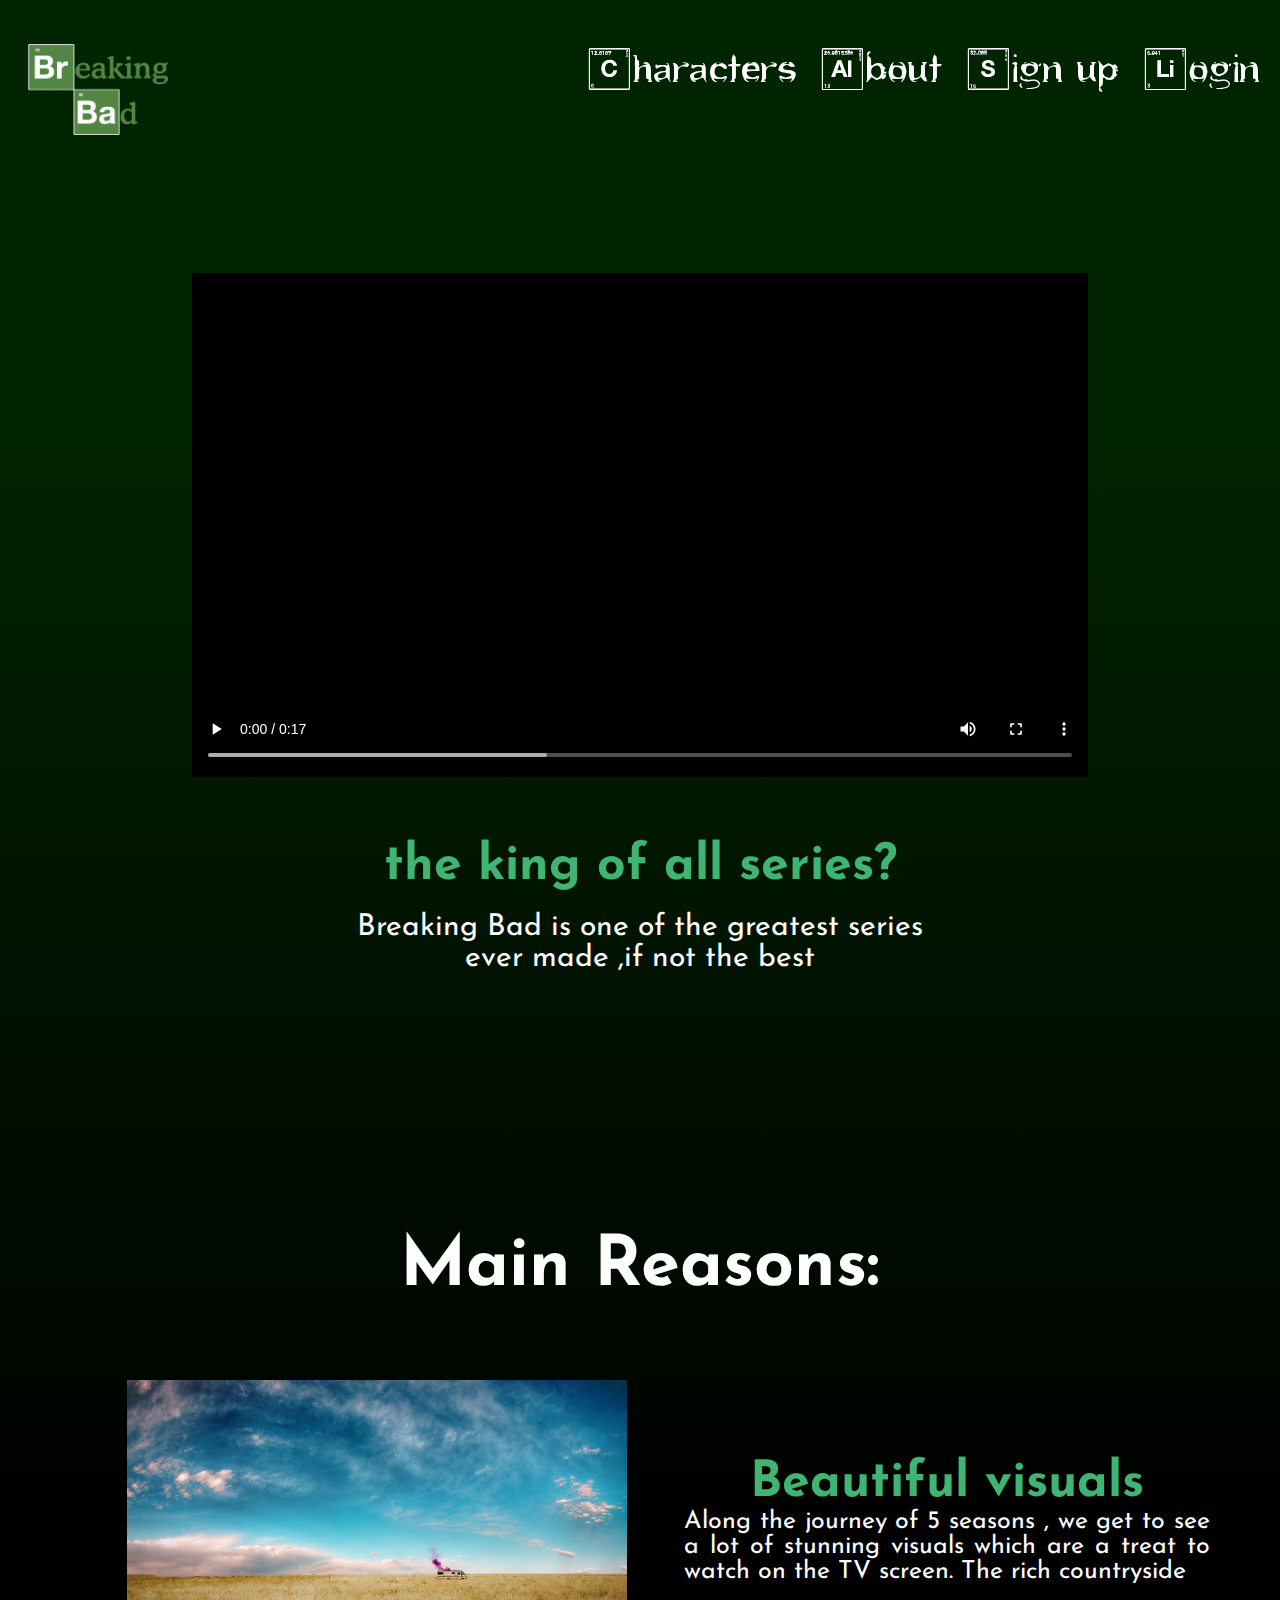
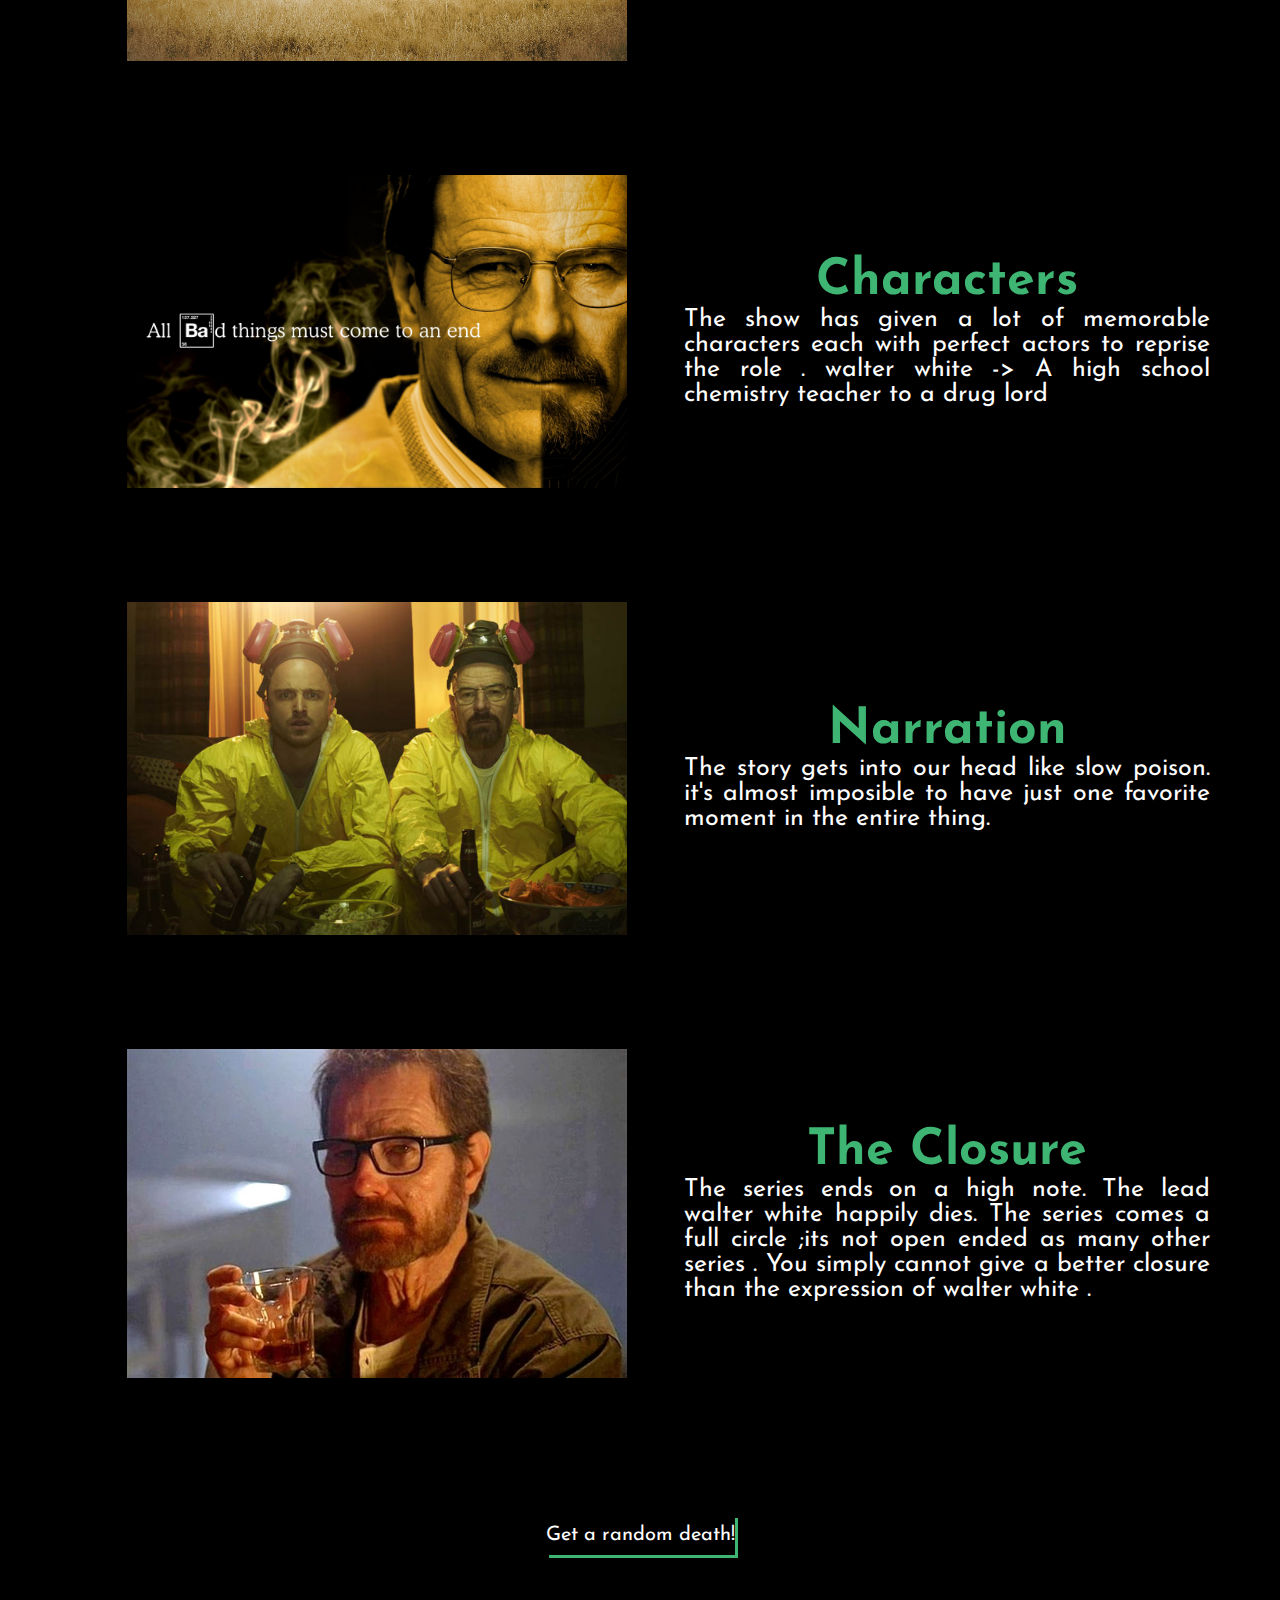
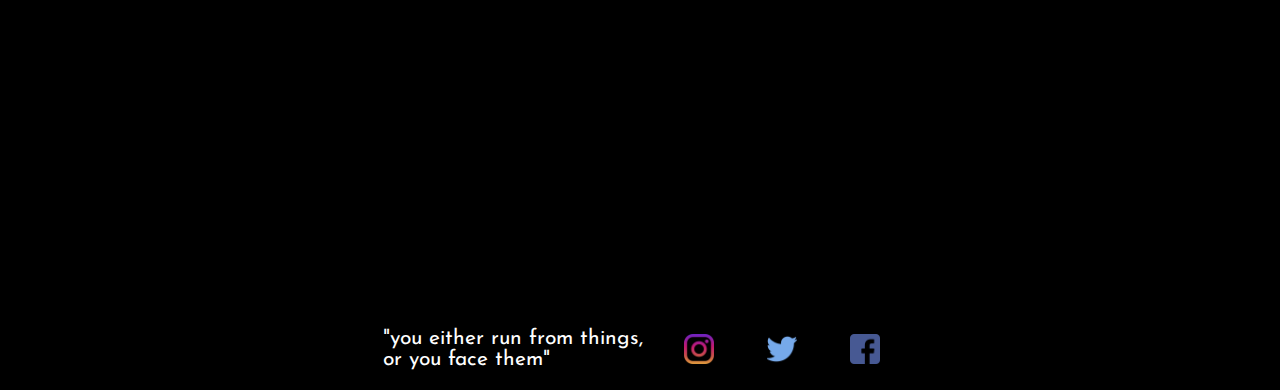
<file: index.html>
<!DOCTYPE html>
<html lang="en">

<head>
  <meta charset="UTF-8">
  <meta name="viewport" content="width=device-width, initial-scale=1.0">
  <meta http-equiv="X-UA-Compatible" content="ie=edge">
  <link rel="stylesheet" type="text/css" href="css/style.css">
  <link rel="stylesheet" type="text/css" href="css/burger-menu-icon.css">

  <title>BreakingBad</title>
</head>

<body id="background-index">

  <header>
    <nav>
      <div class="nav-container">
        <a href="index.html"><img src="images/NicePng_breaking-bad-logo-png_628846.png" alt="Logo"
            class="navbar-brand"></a>
        <div>
          <div class="burger-menu-icon" onclick="toggleBurgerMenu(event)">
            <span></span>
            <span></span>
            <span></span>
            <span></span>
          </div>
        </div>
      </div>
      <ul class="nav-menu hide-menu" id="nav-menu">
        <li><a href="cast.html"><span class="bb-font">Characters</span></a></li>
        <li><a href="about.html"><span class="bb-font">About</span></a></li>
        <li><a href="signup.html"><span class="bb-font">Sign up</span></a></li>
        <li><a href="login.html"><span class="bb-font">Login</span></a></li>
      </ul>
    </nav>
  </header>

  <section class="opening-box">

    <video class="opening" controls>
      <source src="images/BB-opening-HD.mp4" type="video/mp4">
    </video>

    <div class="small medium bigger">
      <h3>
        the king of all series?
      </h3>

      <p>
        Breaking Bad is one of the greatest series ever made ,if not the best
      </p>
    </div>
  </section>

  <main id="home-main">

    <h1>Main Reasons:</h1>

    <div class="main-articles">

      <div class="reasons">
        <img src="images/dessert.jpg">
        <div>
          <h3>Beautiful visuals</h3>
          <p>
            Along the journey of 5 seasons , we get to see a lot of stunning visuals which are a treat to watch on the
            TV screen.
            The rich countryside
          </p>
        </div>
      </div>

      <div class="reasons">
        <img src="images/allbadthismustcometoanend.jpg">
        <div>
          <h3>Characters</h3>
          <p>
            The show has given a lot of memorable characters each with perfect actors to reprise the role . walter white
            -> A high
            school chemistry teacher to a drug lord
          </p>
        </div>
      </div>

      <div class="reasons">
        <img src="images/jessewalter.jpeg">
        <div>
          <h3>Narration</h3>
          <p>
            The story gets into our head like slow poison. it's almost imposible to have just one favorite moment in the
            entire thing.
          </p>
        </div>
      </div>

      <div class="reasons">
        <img src="images/lastmoments1.jpg">
        <div>
          <h3>The Closure</h3>
          <p>
            The series ends on a high note. The lead walter white happily dies. The series comes a full circle ;its
            not open ended as many other series . You simply cannot give a better closure than the expression of walter
            white .
          </p>
        </div>
      </div>
    </div>

  </main>


  <button id="random-character" onclick="apiCallRandom()">Get a random death!</button>

  <section class="death-info">
    <div>

    </div>
  </section>

  <footer>
    <div class="footer-text">
      <p>"you either run from things, or you face them"</p>
    </div>


    <img class="tiny-images" src="images/instagram.png">
    <img class="tiny-images" src="images/twitter.png">
    <img class="tiny-images" src="images/facebook.png">

  </footer>


  <script type="text/javascript" src="js/api.js"></script>
  <script type="text/javascript" src="js/index.js"></script>
</body>

</html>
</file>
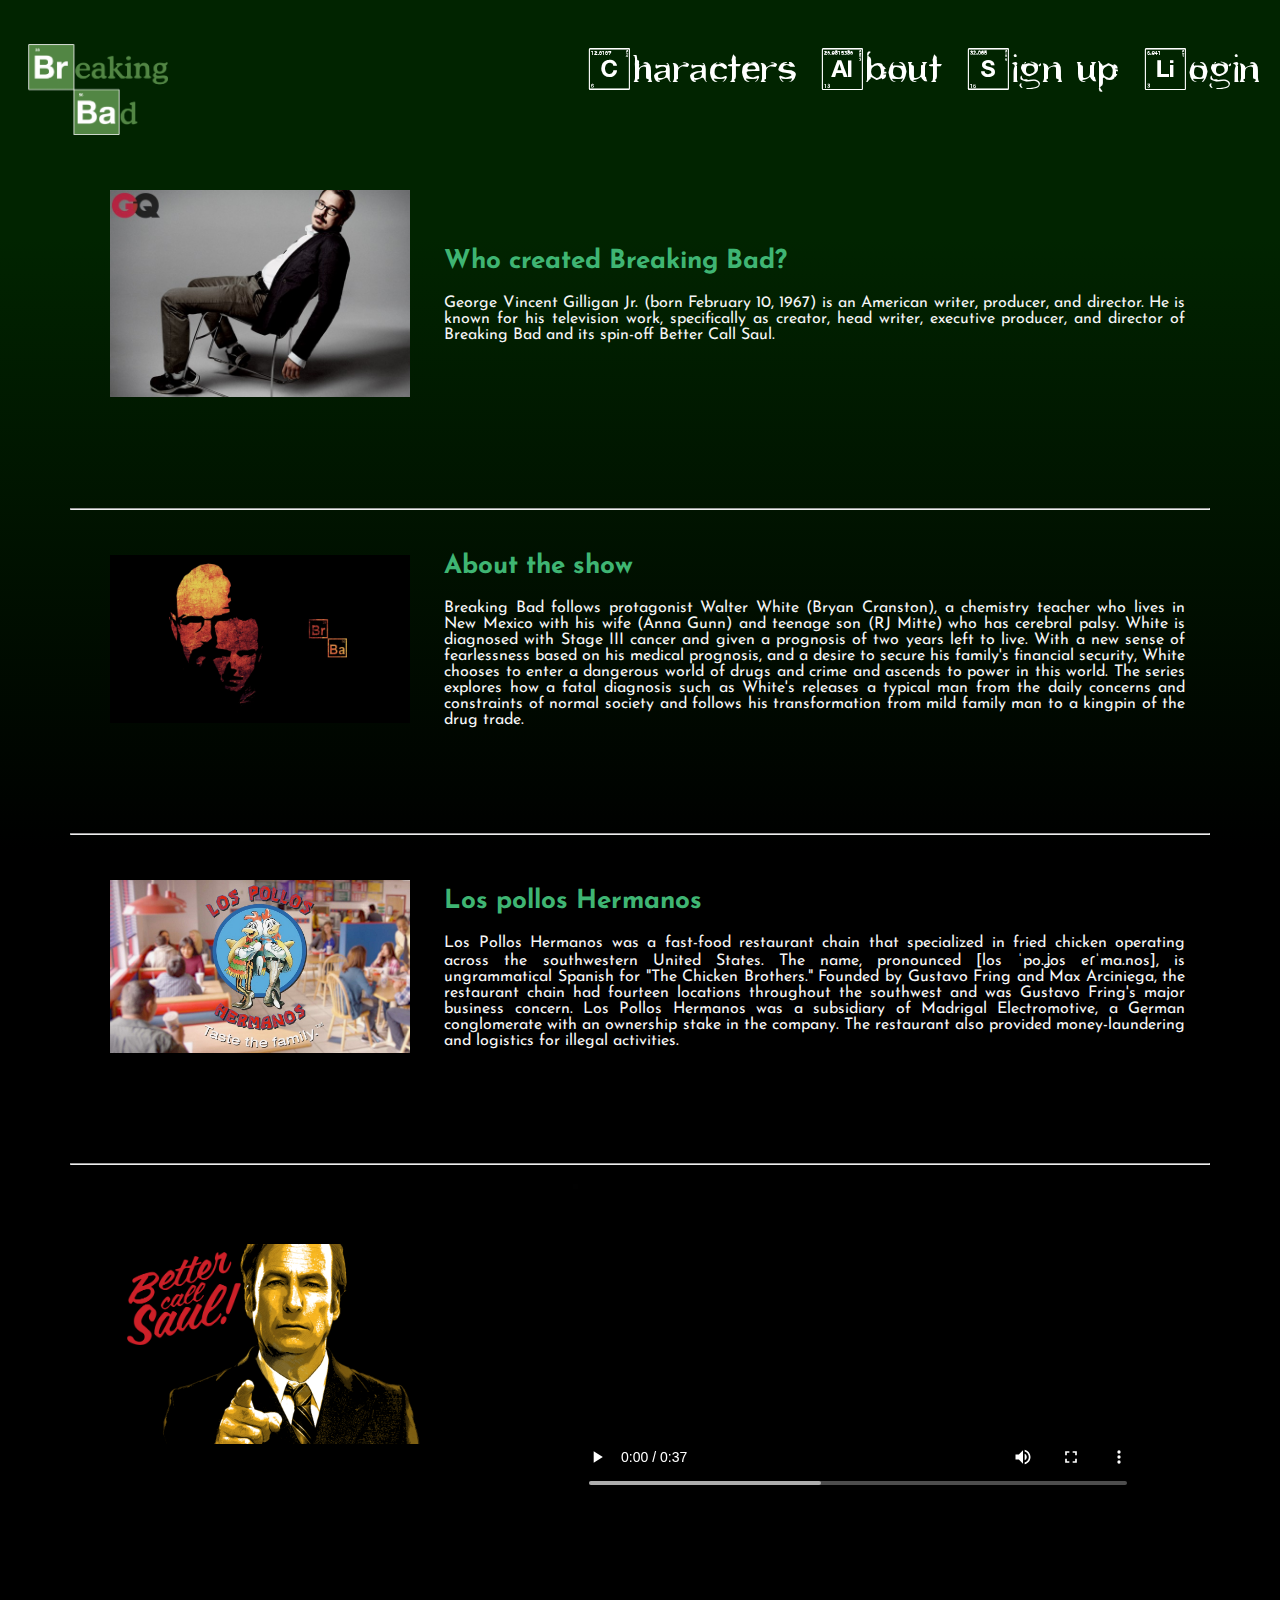
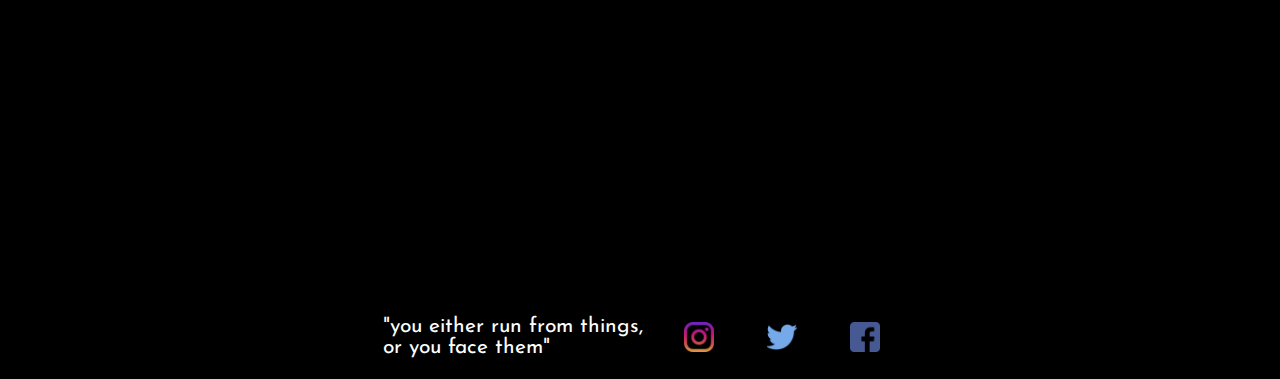
<file: about.html>
<!DOCTYPE html>
<html lang="en">

<head>
  <meta charset="UTF-8">
  <meta name="viewport" content="width=device-width, initial-scale=1.0">
  <meta http-equiv="X-UA-Compatible" content="ie=edge">
  <link rel="stylesheet" type="text/css" href="css/style.css">
  <link rel="stylesheet" type="text/css" href="css/burger-menu-icon.css">


  <title>BreakingBad</title>

</head>

<body id="background-index">

  <header>
    <nav>
      <div class="nav-container">
        <a href="index.html"><img src="images/NicePng_breaking-bad-logo-png_628846.png" alt="Logo"
            class="navbar-brand"></a>
        <div>
          <div class="burger-menu-icon" onclick="toggleBurgerMenu(event)">
            <span></span>
            <span></span>
            <span></span>
            <span></span>
          </div>
        </div>
      </div>
      <ul class="nav-menu hide-menu" id="nav-menu">
        <li><a href="cast.html"><span class="bb-font">Characters</span></a></li>
        <li><a href="about.html"><span class="bb-font">About</span></a></li>
        <li><a href="signup.html"><span class="bb-font">Sign up</span></a></li>
        <li><a href="login.html"><span class="bb-font">Login</span></a></li>
      </ul>
    </nav>
  </header>

  <main id="about">

    <article class="articles-secc">
      <div class="first-about">
        <img src="images/vincegilligan.jpg">
      </div>

      <div class="about-div">
        <h3>Who created Breaking Bad?</h3>
        <p>
          George Vincent Gilligan Jr. (born February 10, 1967) is an American writer, producer, and director. He is
          known for his
          television work, specifically as creator, head writer, executive producer, and director of Breaking Bad and
          its spin-off
          Better Call Saul.
        </p>
      </div>
    </article>

    <hr>

    <article class="articles-secc">
      <div class="first-about">
        <img src="images/breaking bad wallpaper 4.jpg">
      </div>

      <div class="about-div">
        <h3>About the show</h3>
        <p>
          Breaking Bad follows protagonist Walter White (Bryan Cranston), a chemistry teacher who lives in New Mexico
          with his
          wife (Anna Gunn) and teenage son (RJ Mitte) who has cerebral palsy. White is diagnosed with Stage III cancer
          and
          given a
          prognosis of two years left to live. With a new sense of fearlessness based on his medical prognosis, and a
          desire
          to
          secure his family's financial security, White chooses to enter a dangerous world of drugs and crime and
          ascends to
          power
          in this world. The series explores how a fatal diagnosis such as White's releases a typical man from the daily
          concerns
          and constraints of normal society and follows his transformation from mild family man to a kingpin of the drug
          trade.
        </p>
      </div>
    </article>

    <hr>

    <article class="articles-secc">
      <div>
        <img src="images/lospolloshermanos.jpg" alt="pollos-hermanos" class="pollos-img">
      </div>
      <div class="about-div">
        <h3>Los pollos Hermanos</h3>
        <p>Los Pollos Hermanos was a fast-food restaurant chain that specialized in fried chicken operating across the
          southwestern
          United States. The name, pronounced [los ˈpo.ʝos eɾˈma.nos], is ungrammatical Spanish for "The Chicken
          Brothers."
          Founded by Gustavo Fring and Max Arciniega, the restaurant chain had fourteen locations throughout the
          southwest and was
          Gustavo Fring's major business concern. Los Pollos Hermanos was a subsidiary of Madrigal Electromotive, a
          German
          conglomerate with an ownership stake in the company. The restaurant also provided money-laundering and
          logistics for
          illegal activities.</p>
      </div>
    </article>

    <hr>

    <section class="articles-secc">
      <img
        src="images/kisspng-saul-goodman-jesse-pinkman-walter-white-better-cal-breaking-bad-5ad44cd900f023.3607181315238627450039.png"
        class="wigle">

      <img src="images/saul-goodman.png">

      <video class="saul-video" controls>
        <source src="images/saul-comercial.mp4" type="video/mp4">
      </video>

    </section>

  </main>

  <footer>
    <div class="footer-text">
      <p>"you either run from things, or you face them"</p>
    </div>


    <img class="tiny-images" src="images/instagram.png">
    <img class="tiny-images" src="images/twitter.png">
    <img class="tiny-images" src="images/facebook.png">

  </footer>

  <script type="text/javascript" src="js/api.js"></script>
  <script type="text/javascript" src="js/index.js"></script>
</body>

</html>
</file>
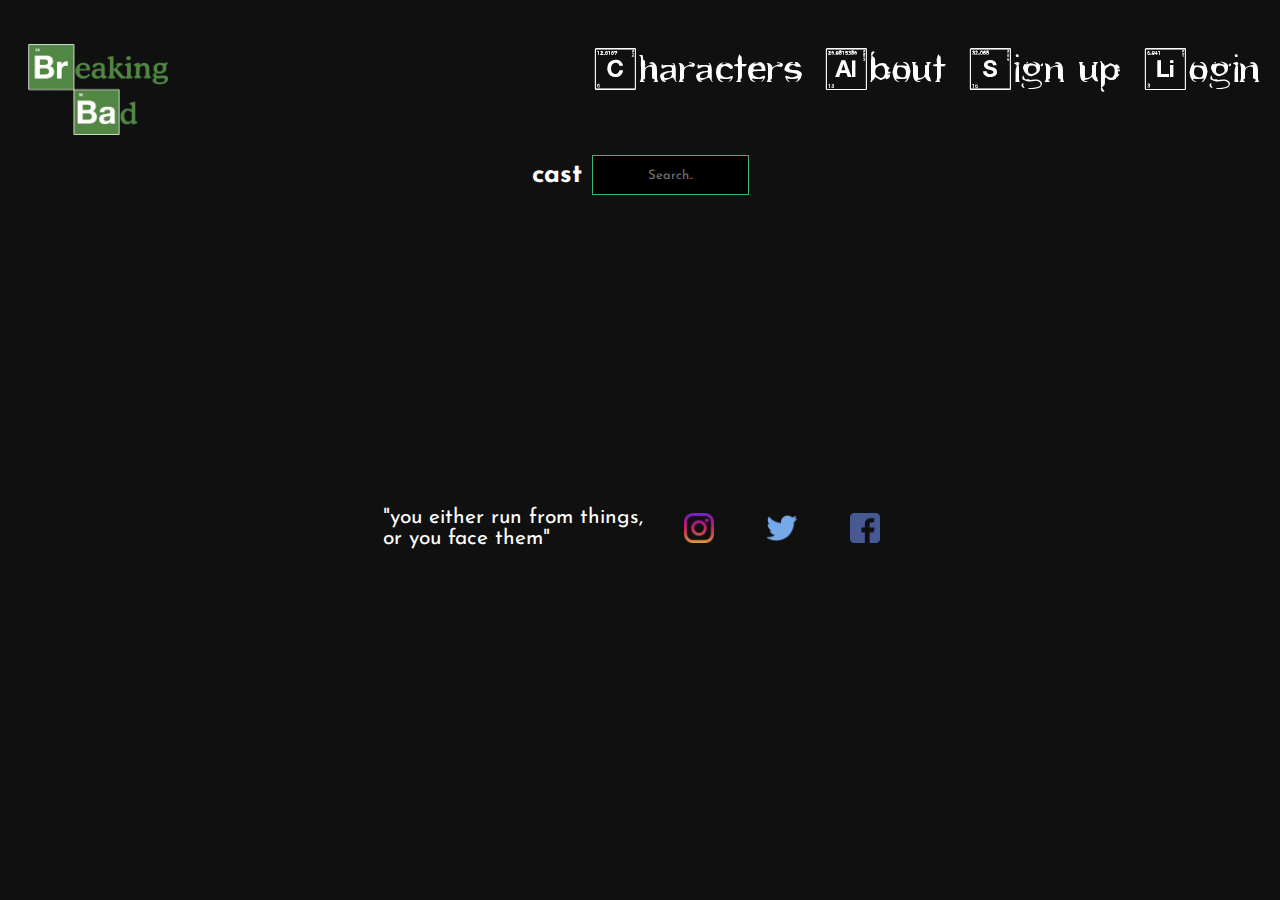
<file: cast.html>
<!DOCTYPE html>
<html lang="en">

<head>
  <meta charset="UTF-8">
  <meta name="viewport" content="width=device-width, initial-scale=1.0">
  <meta http-equiv="X-UA-Compatible" content="ie=edge">
  <title>BreakingBad</title>
  <link rel="stylesheet" type="text/css" href="css/style.css">
  <link rel="stylesheet" type="text/css" href="css/singup.css">
  <link rel="stylesheet" type="text/css" href="css/burger-menu-icon.css">
  <iframe allow="autoplay" width="0" height="0" src="https://www.youtuberepeater.com/watch?v=6X-kLKIDqCo#gsc.tab=0"
    frameborder="0" allowfullscreen></iframe>
</head>

<body id="cast">
  <header>
    <nav>
      <div class="nav-container">
        <a href="index.html"><img src="images/NicePng_breaking-bad-logo-png_628846.png" alt="Logo"
            class="navbar-brand"></a>
        <div>
          <div class="burger-menu-icon" onclick="toggleBurgerMenu(event)">
            <span></span>
            <span></span>
            <span></span>
            <span></span>
          </div>
        </div>
      </div>
      <ul class="nav-menu hide-menu" id="nav-menu">
        <li><a href="cast.html"><span class="bb-font">Characters</span></a></li>
        <li><a href="about.html"><span class="bb-font">About</span></a></li>
        <li><a href="signup.html"><span class="bb-font">Sign up</span></a></li>
        <li><a href="login.html"><span class="bb-font">Login</span></a></li>
      </ul>
    </nav>
  </header>

  <section class="search-container">

    <h3 class="h3-cast">cast</h3>

    <input type="text" placeholder="Search.." name="search" id="searchbar" />

  </section>

  <section class="cast-container">


  </section>

  <footer>
    <div class="footer-text">
      <p>"you either run from things, or you face them"</p>
    </div>


    <img class="tiny-images" src="images/instagram.png">
    <img class="tiny-images" src="images/twitter.png">
    <img class="tiny-images" src="images/facebook.png">

  </footer>

  <script src="js/charapi.js"></script>
  <script type="text/javascript" src="js/index.js"></script>

</body>

</html>
</file>
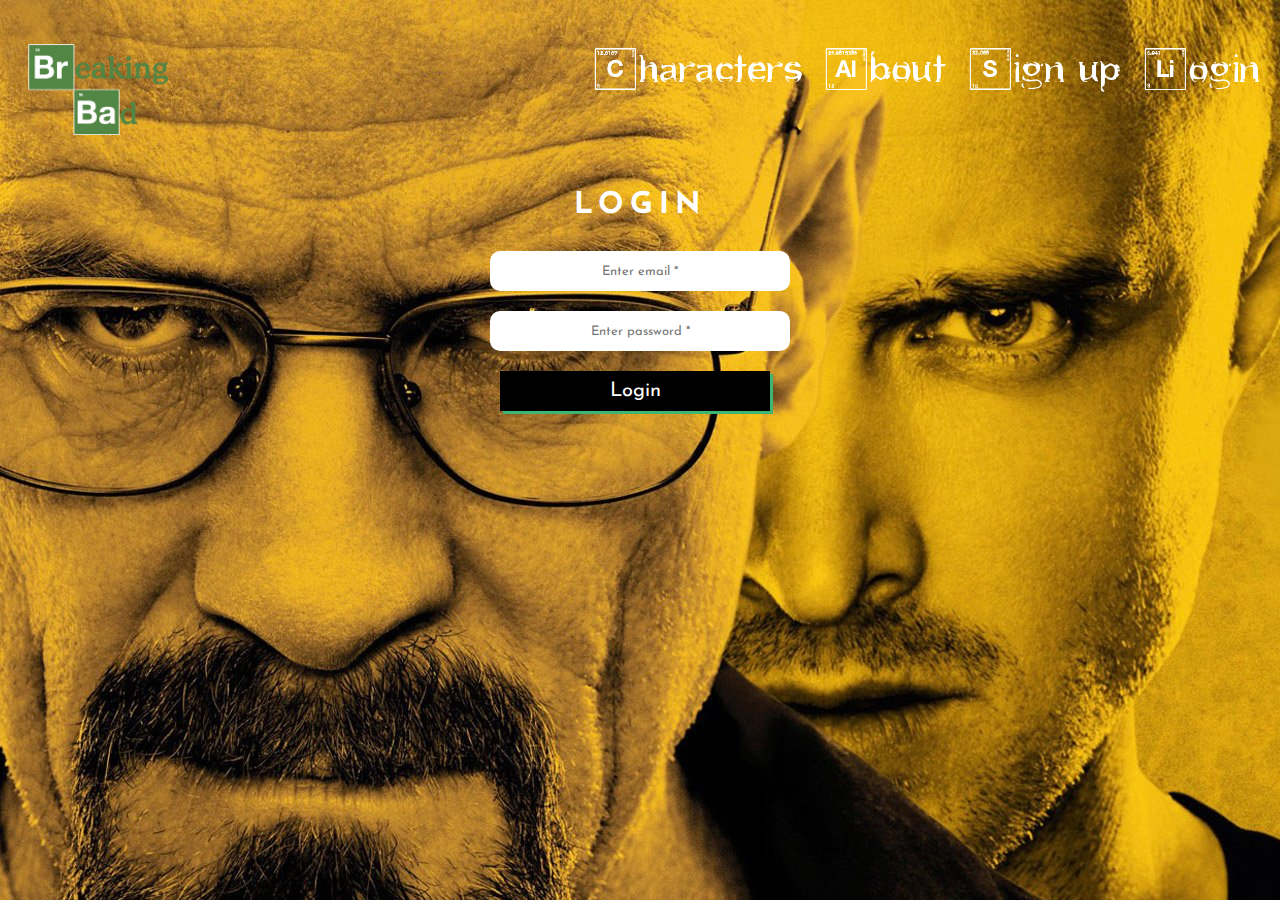
<file: login.html>
<!DOCTYPE html>
<html lang="en">

<head>
  <meta charset="UTF-8">
  <meta name="viewport" content="width=device-width, initial-scale=1.0">
  <meta http-equiv="X-UA-Compatible" content="ie=edge">
  <title>login</title>
  <link rel="stylesheet" type="text/css" href="css/style.css">
  <link rel="stylesheet" type="text/css" href="css/singup.css">
  <link rel="stylesheet" type="text/css" href="css/burger-menu-icon.css">
</head>

<body id="loggin">
  <header>
    <nav>
      <div class="nav-container">
        <a href="index.html"><img src="images/NicePng_breaking-bad-logo-png_628846.png" alt="Logo"
            class="navbar-brand"></a>
        <div>
          <div class="burger-menu-icon" onclick="toggleBurgerMenu(event)">
            <span></span>
            <span></span>
            <span></span>
            <span></span>
          </div>
        </div>
      </div>
      <ul class="nav-menu hide-menu" id="nav-menu">
        <li><a href="cast.html"><span class="bb-font">Characters</span></a></li>
        <li><a href="about.html"><span class="bb-font">About</span></a></li>
        <li><a href="signup.html"><span class="bb-font">Sign up</span></a></li>
        <li><a href="login.html"><span class="bb-font">Login</span></a></li>
      </ul>
    </nav>
  </header>

  <div class="container">
    <div class="row">
      <form action="" class="col-xs-12 col-sm-12 col-md-12">
        <h2>Login</h2>

        <div class="form-group">
          <input type="email" class="form-control" id="email" placeholder="Enter email *" name="email" required>
        </div>

        <div class="form-group">
          <input type="password" class="form-control" id="pwd" placeholder="Enter password *" name="pwd" required>
        </div>

        <button type="submit" class="button" id="login-button" onclick="login(event)">Login</button>

      </form>
      <div class="errors-container">
      </div>
    </div>
  </div>
  <script src="js/index.js"></script>
  <script src="js/login.js"></script>
</body>

</html>
</file>
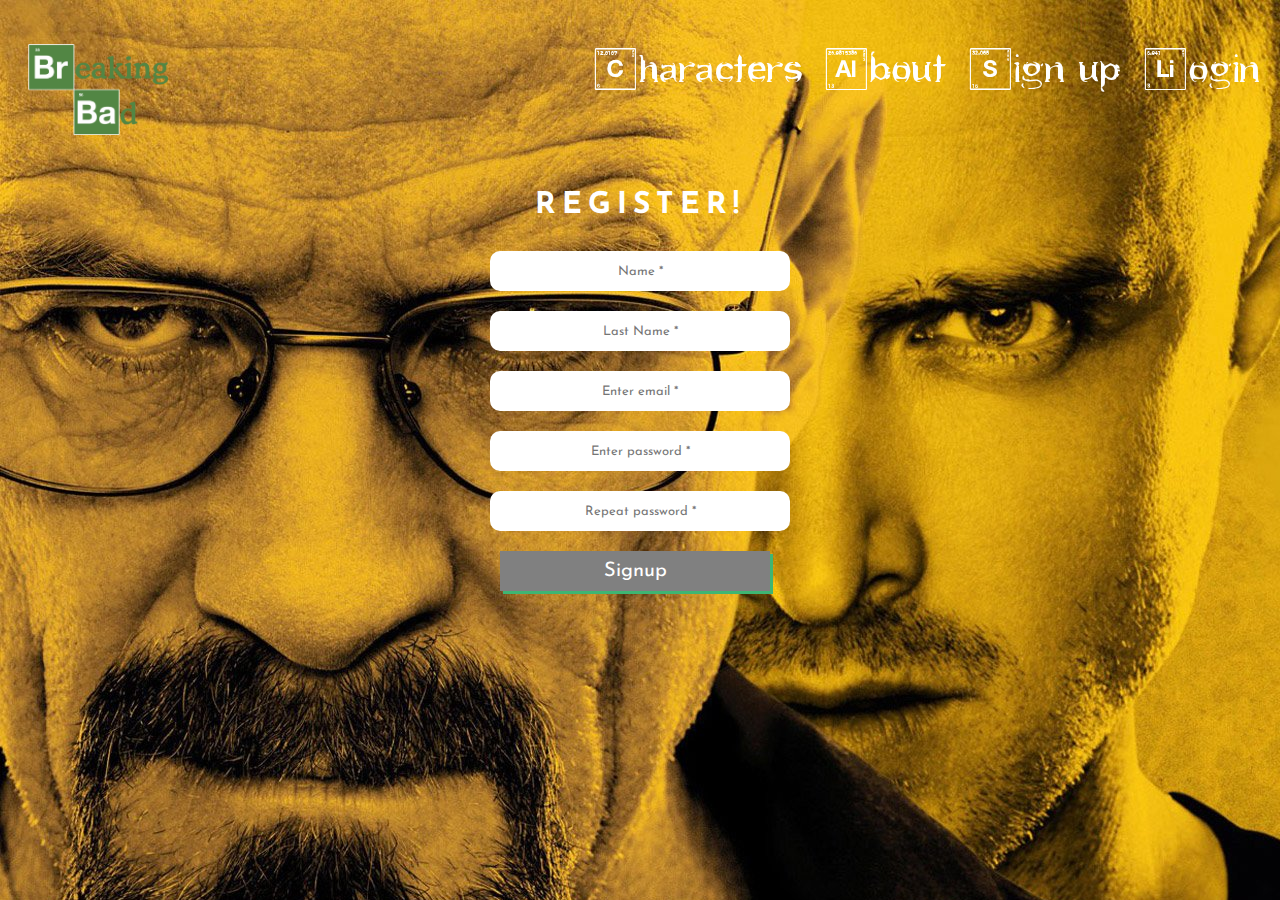
<file: signup.html>
<!DOCTYPE html>
<html lang="en">

<head>
  <meta charset="UTF-8">
  <meta name="viewport" content="width=device-width, initial-scale=1.0">
  <meta http-equiv="X-UA-Compatible" content="ie=edge">
  <title>BreakingBad</title>

  <link rel="stylesheet" type="text/css" href="css/singup.css">
  <link rel="stylesheet" type="text/css" href="css/style.css">
  <link rel="stylesheet" type="text/css" href="css/burger-menu-icon.css">
</head>

<body id="signup">

  <header>
    <nav>
      <div class="nav-container">
        <a href="index.html"><img src="images/NicePng_breaking-bad-logo-png_628846.png" alt="Logo"
            class="navbar-brand"></a>
        <div>
          <div class="burger-menu-icon" onclick="toggleBurgerMenu(event)">
            <span></span>
            <span></span>
            <span></span>
            <span></span>
          </div>
        </div>
      </div>
      <ul class="nav-menu hide-menu" id="nav-menu">
        <li><a href="cast.html"><span class="bb-font">Characters</span></a></li>
        <li><a href="about.html"><span class="bb-font">About</span></a></li>
        <li><a href="signup.html"><span class="bb-font">Sign up</span></a></li>
        <li><a href="login.html"><span class="bb-font">Login</span></a></li>
      </ul>
    </nav>
  </header>

  <div class="container">
    <div class="row">
      <form action="/action_page.php" class="col-xs-12 col-sm-12 col-md-12">
        <h2>Register!</h2>
        <div class="form-group">
          <input type="text" class="form-control" id="name" placeholder="Name *" name="name" required>
        </div>

        <div class="form-group">
          <input type="text" class="form-control" id="lastName" placeholder="Last Name *" name="lastName" required>
        </div>

        <div class="form-group">
          <input type="email" class="form-control" id="email" placeholder="Enter email *" name="email" required>
        </div>

        <div class="form-group">
          <input type="password" class="form-control" id="pwd" placeholder="Enter password *" name="pwd" required>
        </div>

        <div class="form-group">
          <input type="password" class="form-control" id="pwdVerify" placeholder="Repeat password *" name="pwdVerify"
            required>
        </div>

        <button id="signup-button" type="submit" class="button" class="btn btn-success" disabled
          onclick='signup.saveData(event)'>Signup</button>
      </form>

      <div class="errorsWrapper">

      </div>

    </div>
  </div>
  <script src="js/index.js"></script>
  <script src="js/user.js"></script>
  <script src="js/signup.js"></script>
  <script src="js/validation.js"></script>
</body>

</html>
</file>
<file: css/style.css>
@import url("https://fonts.googleapis.com/css?family=Josefin+Sans&display=swap");

@font-face {
    font-family: Heart_Breaking_Bad;
    src: url("../font-style/Heart_Breaking_Bad.otf") format("opentype");
}

*{
    font-family: 'Josefin Sans', sans-serif;
    margin: 0;
    padding: 0;
}


img,video{
    width: 90%;
    margin: 5%;
}


body{
    display: flex;
    flex-direction: column;
    justify-content: center;
    align-items: center;
}

.bb-font {
    font-family: Heart_Breaking_Bad;
    font-size: 40px; /*on  movile devices*/
}


/* header and menu of indexwebpage*/
header {
    display: flex;
    flex-direction: column;
    align-items: center;
    padding-top: 30px;
    padding-bottom: 30px;
    width: 100%;
}

.nav-container div{
        display: block;
    }


li ,a{
    list-style: none;
    text-decoration: none;
    color: white;
    font-size: 60px;
}

.image-container {
    width: 70%;
}
/*wallpaper and index page*/
#background-index {
    background: black;   
}

#home-main p { 
    color: white;
}

#home-main h1{
    margin-top: 20%;
    color: white;
}

.small h3 {
    text-align: center;
}

.small p {
    color: white ;
    margin-left: 17px;
    width: 55%;
    margin-left: 83px;
}

.main-articles {
        text-align: justify;
    }

/*cast*/

.search-container {
    display: flex;
    justify-content: center;
    align-items: center;
}

#searchbar{
    background-color: black;
    border: 1px solid #3fb573;
    color: white;
    margin-left: 10px;
}

.h3-cast {
    color: white;
}

.cast-container {
    display: flex;
    flex-direction: column;
    color: white;
    font-size: 25px;
    justify-content: center;
    text-align: center;
}

.card-container {
    padding: 15%;
}

.p-nickname {
    font-size: 15px;
}

.char-title {
    display: flex;
    justify-content: center;
    margin-right: 30%;
    margin-left: 30%;
    padding: 5%;
    margin-bottom: 5%;
    border:2px solid #3fb573;
    color: white;
    font-size: 20px;
}


/*Log IN html*/

/*About */


#about p {
margin-top: 20px;
color: whitesmoke;
}

#about p, h3 {
    text-align: justify
}

.card-container h3 {
    text-align: center;
}

.articles-secc {
    /*border: 1px solid seagreen;*/
    margin-bottom: 8%;
}
 

.wigle {
    position: absolute;
    width: 25%;
    animation-name: wiggling;
    animation-duration: 4s;
    animation-delay: -4s;
    animation-iteration-count: infinite;
    
}

@keyframes wiggling {
  0%   {transform: rotate(0deg);}
  
  50%  {transform: rotate(-20deg)}
  
  100% {transform: rotate(0deg);}
}


/*footer*/
footer{
    display: flex;
    flex-direction: row;
    margin-top: 22%;
}

.footer-text {
    display: flex;
    align-items: center;
    margin-left: 10px;
}

.footer-images {
    
}

.tiny-images {
    width: 30px;
    height: 30px;
}

footer p {
color: white;
font-size: 11px;
}

main {
    width:100%;
    max-width: 1200px;
    display: flex;
    flex-direction: column;
}

.death-stuff {
        font-size: 20px;
        color: white;
    }

     #random-character {
        margin-top: 50px;
        font-size: 20px;
    }

    .death-container {
        display: flex;
        flex-direction: column;
        width: 80%;
    }

    .death-info {
        display: flex;
        justify-content: center;
        color: white;
        background: grey;
        margin: 30px;
    }

@media only screen and (min-width: 768px) {

    .opening-box{
        display: flex;
        flex-direction: column;
        align-items: center;
        margin-top: 5%;
    }

    .bigger {
        display: flex;
        flex-direction: column;
        align-items: center;
    }

    .opening {
        width: 70%;
    }
   

    #background-index {
    background: linear-gradient(180deg, rgba(1,36,0,1) 12%, rgba(0,0,0,1) 43%);   
}

    .reasons{
        display: flex;
        flex-direction: row;
        align-items: center;
    }

    .reasons img {
        width: 500px;
    }

    .medium h3 {
      font-size: 50px;
      text-align: center;    
    }
    
    .medium p {
        font-size: 30px;
        text-align: center;
        margin: 0 100px;
        color: white;
        padding-top: 20px;
    }

    #home-main h1 {
        text-align: center; 
    }

    #home-main h3 {
        font-size: 50px;
        text-align: center;
    }

    #home-main p {
        font-size: 25px;
    }

   
    footer p {
        font-size: 21px;
    }

     main {
        display: flex;
        flex-wrap: wrap;
        justify-content: space-between;
    }

     footer p {
        font-size: 21px;
    }

    
    img,video{
        width: 50%;
        margin: 5%;
    }

    .cast-container{
        display: flex;
        flex-direction: row; 
        flex-wrap: wrap;

}
    .card-container{
        padding: 20px;
        width: 32%;
    }

    .articles-secc {
        display: flex;
        justify-content: space-around;
        align-items: center;
        position: relative;
    }

    .articles-secc img {
        width: 300px;
    }

    .about-div {
        width: 65%;
    }

    #about hr {
        margin-bottom: 30px;
    }

    .wigle {
        top: 0;
        left: 0;
        width: 10% !important;
        animation-name: wiggling;
        animation-duration: 4s;
        animation-delay: -4s;
        animation-iteration-count: infinite;
    }
    
    .navbar-brand {
        width: 100%;
    }

    .bb-font {
        font-size: 55px;
    }

    footer {
        display: flex;
        justify-content: center;
    }

    .footer-images {
        width: 100px;
    }

}
</file>
<file: css/burger-menu-icon.css>
.nav-container > div{
    margin-top:6px;
}
    
.nav-container > div > .burger-menu-icon {
    width: 40px;
    height: auto;
    position: relative;
    -webkit-transform: rotate(0deg);
    -moz-transform: rotate(0deg);
    -o-transform: rotate(0deg);
    transform: rotate(0deg);
    -webkit-transition: .5s ease-in-out;
    -moz-transition: .5s ease-in-out;
    -o-transition: .5s ease-in-out;
    transition: .5s ease-in-out;
    cursor: pointer;
}

.nav-container > div > .burger-menu-icon > span{
    content:'';
    display: block;
    position: absolute;
    height: 3px;
    width: 100%;
    background: #b0b0b0;
    border-radius: 9px;
    opacity: 1;
    left: 0;
    -webkit-transform: rotate(0deg);
    -moz-transform: rotate(0deg);
    -o-transform: rotate(0deg);
    transform: rotate(0deg);
    -webkit-transition: .25s ease-in-out;
    -moz-transition: .25s ease-in-out;
    -o-transition: .25s ease-in-out;
    transition: .25s ease-in-out;
}

.nav-container > div > .burger-menu-icon > span:nth-child(1) {
    top: 10px;
}

.nav-container > div > .burger-menu-icon > span:nth-child(2),.nav-container > div > .burger-menu-icon > span:nth-child(3) {
    top: 20px;
}

.nav-container > div > .burger-menu-icon > span:nth-child(4) {
    top: 30px;
}

.nav-container > div > .burger-menu-icon-on > span:nth-child(1) { /*checked*/
    top: 18px;
    width: 0%;
    left: 50%;
}

.nav-container > div > .burger-menu-icon-on > span:nth-child(2) {
    -webkit-transform: rotate(45deg);
    -moz-transform: rotate(45deg);
    -o-transform: rotate(45deg);
    transform: rotate(45deg);
}

.nav-container > div > .burger-menu-icon-on > span:nth-child(3) { /*checked */
    -webkit-transform: rotate(-45deg);
    -moz-transform: rotate(-45deg);
    -o-transform: rotate(-45deg);
    transform: rotate(-45deg);
}

.nav-container > div > .burger-menu-icon-on > span:nth-child(4) {
    top: 18px;
    width: 0%;
    left: 50%;
}





/* --- RESET --- */

*,
*::after,
*::before{
    margin: 0;
    padding: 0;
    /* cursor: url('../images/gam1282.cur'), auto;	 */
    box-sizing: border-box;
}

:root {
    --text-color: #1A1A1A;
    --green-color: #3fb573;
    --red-color: #ff6541;
    --white-color: #FFF;
}

body{
    font-family: "Open Sans", sans-serif;
    font-weight: 400;
    line-height: normal;
}


main{
    padding: 30px;
}

.container{
    display: flex;
    justify-content: center;
}

a{
    text-decoration: none;
    color: white;
}

a:hover{
    color: green;
}

h1{
    font-size: 70px;
    margin-bottom: 20px;
}

h2{
    color: white;
    font-size: 30px;
    display: inline;
    text-transform: uppercase;
    letter-spacing: 6px;
}

h3 {
    color: var(--green-color);
    font-size: 26px;
}

h4{
    font-size: 22px;
}


button, .button{
    height: 40px;
    margin: 10px;
    background-color: black;
    color: white;
    border: none;
    box-shadow: 3px 3px 0px var(--green-color);
    
}

button:hover, .button.hover{
    background-color:#4e4e4e;
}

button:disabled, .button:disabled{
    background-color: grey;
}

/* --- NAV --- */

nav{
    color: white;
    width:100%;
    height: 85px;
    z-index: 999;
    display: flex;
    justify-content: space-between;
    align-items: center;
}

nav .navbar-brand{
    max-width: 160px;
    padding-left: 20px;
    float: left;
}

.nav-container{
    height:85px;
    margin-top: 12px;
}

.nav-container div{
    display: none;
}

.nav-menu{
    padding-right: 10px;
    float: right;
}

.nav-menu > li {
    list-style: none;
    margin: 0 10px;
    font-size: 20px;
    display: inline-block;
}

.nav-menu > li > .selected{
    color: var(--green-color);
}

@media (max-width: 768px){
    nav{
        display: block;
    }

    .nav-container{
        display: flex;
        justify-content: space-between;
        height: auto;
        padding-right: 10px;
    }

    /*.nav-container a{
        padding-bottom: 10px;
    }*/

    .nav-container div{
        display: block;
    }

    .nav-menu{
        background-color: black;
        padding: 20px;
        display: flex;
        flex-direction: column;
        justify-content: center;
        align-items: center;
        width:100%;
    }

    
    .nav-menu > li{
        padding: 5px;
    }

    .hide-menu{
        display: none;
    }
}

/* --- HEADER --- */

.header-section{
    height:100vh;
    color: var(--white-color);
    position: relative;
}

.header-bg{
    position: absolute;
    background-color: rgba(0,0,0,0.6);
    width: 100%;
    height: 100%;
}

.header-text{
    position: absolute;
    left: 50%;
    top:50%;
    transform: translate(-50%,  calc(-50% + 43px));
}

.header-text > p{
    font-size: 26px;
}

@media (max-width: 768px) {
    .header-text{
        width: 85%;
    }
}

/* --- HOMEPAGE --- */

/*Section About*/
.about{
    padding: 30px;
    text-align: center;
}

.about-items{
    padding: 80px 0;
}

.about-item {
    display: inline-block;
    vertical-align: top;
    width: 32%;
}

.about-item > img {
    max-width: 120px;
    height: 100px;
}

.about-item > p {
    color: var(--text-color);
    font-size: 24px;
}

/*Section app info*/

@media (max-width: 768px) {

    .about-items, .app-info{
        display: flex;
        flex-direction: column;
        align-items: center;
    }

    .about-items > .about-item, .app-info > .app-description, .app-info > .app-image {
        width: 90%;
        margin-bottom: 40px;
    }

    .app-info > .app-description p{
        width:100%;
    }

    .app-info > .app-icon{
        position: inherit;
        transform:none;
        left: auto;
        top:auto;
    }

    .app-info > .app-image{
        display: none;
    }
}

/* SIGNUP PAGE & LOGIN PAGE */

.signup, .login{
    margin-top: 85px;
    text-align: center;
}

.form-wrapper{
    padding: 20px;
    display: flex;
    justify-content: center;
    flex-direction: column;
    align-items: center;
}

.form-wrapper > form{
    display: flex;
    flex-direction: column;
    width: 100%;
    max-width: 600px;
}

.errors-container{
    width: 100%;
    max-width: 800px;
}


.errors-container p{
    background-color: var(--green-color);
    padding: 20px;
    margin: 10px 0;
    color: white;
    border-radius: 5px;
    box-shadow: 0 0 10px #feb1b1;
}

.errors-container p.correct-message {
    background-color: rgb(47, 164, 93);
    box-shadow: 0 0 10px #dbf1c1;
}
</file>
<file: css/singup.css>
#loggin{
	background-image: url(../images/singup-walpaper.jpg);
	background-position-x: -746px;
}

#signup {
	background-image: url(../images/singup-walpaper.jpg);
}

#cast {
	background-color: 	#101010;
}

.container{
	display:flex;
	flex-direction:row;
	justify-content:center;
	align-items:center;
}

.container h2 {
	margin-bottom: 20px;
}

.form-control{
	border:none;
	border-radius: 10px;
	color: #1f6032;
}

form {
	display: flex;
	flex-direction: column;
	text-align: center;
}

.row{
	width:100%;
	margin-top:15%;
	border-radius:14px;
}

input {
	margin: 10px 0;
    height: 40px;
    text-align: center;
    width: 100%;
}

button {
	font-size: 20px;
	width: 90%;
}

@media(min-width:768px){
	body{
		font-size:10px;
	}
	
	h2{
		font-size:15px;
	}
	
	input{
		font-size:13px;

	}
	
	#loggin{
		background-position-x: inherit;
	}

	.container {
    	width: 300px;
	}
}
</file>
